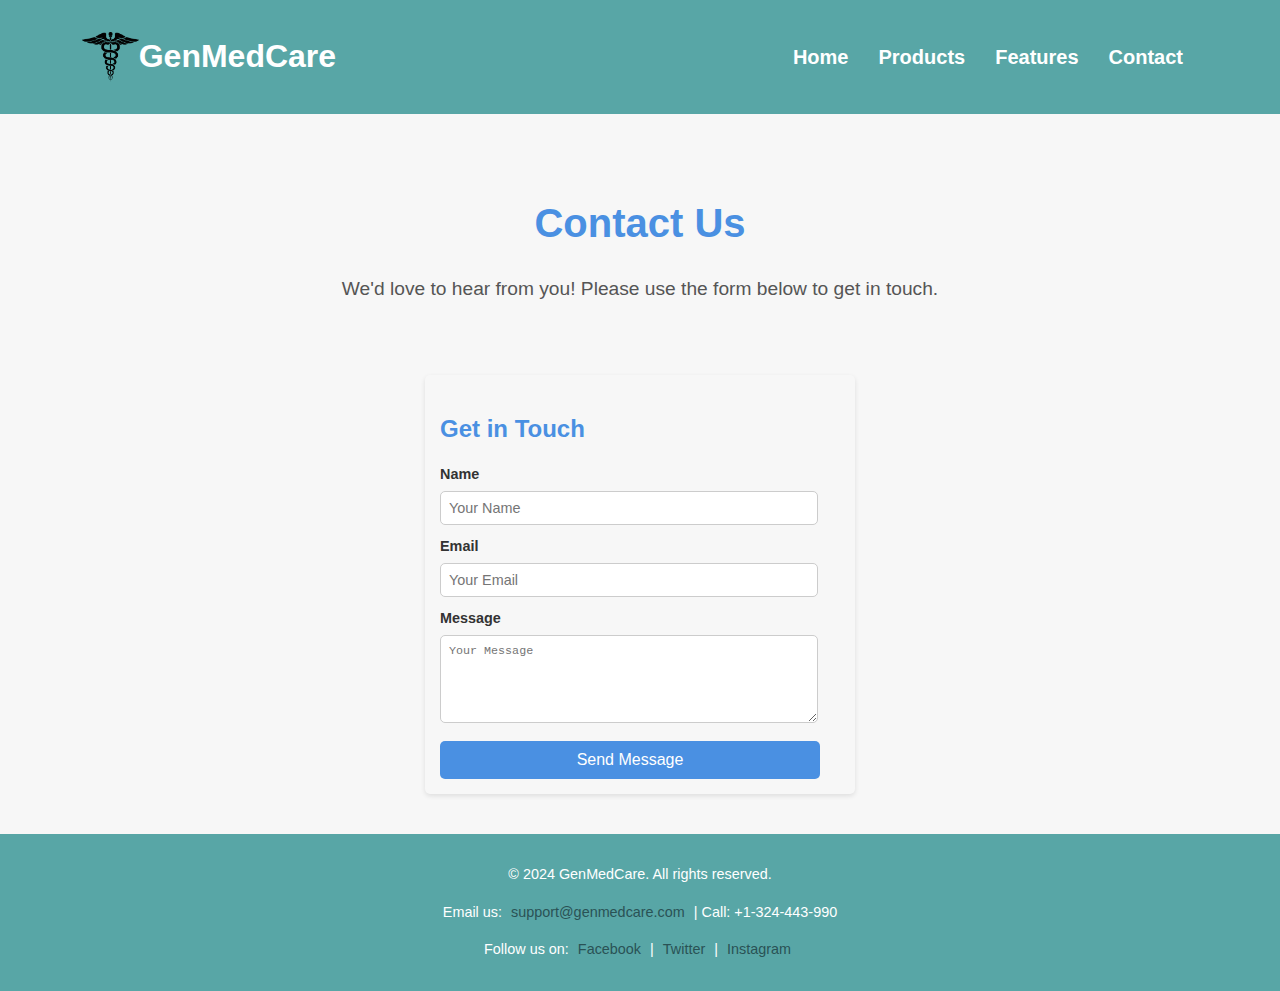
<file: contact.html>
<!DOCTYPE html>
<html lang="en">
<head>
    <meta charset="UTF-8">
    <meta name="viewport" content="width=device-width, initial-scale=1.0">
    <title>Contact Us</title>
    <link rel="stylesheet" href="css/styles.css">
</head>
<body>
    <!-- Header -->
    <header>
        <div class="container">
            <div class="logo">
                <img src="images/logo.png" alt="GenMedCare Logo">
                <h1>GenMedCare</h1>
              </div>
            <nav>
                <ul>
                    <li><a href="index.html">Home</a></li>
                    <li><a href="products.html">Products</a></li>
                    <li><a href="features.html">Features</a></li>
                    <li><a href="contact.html" class="active">Contact</a></li>
                </ul>
            </nav>
        </div>
    </header>

    <!-- Hero Section -->
    <section class="hero">
        <h1>Contact Us</h1>
        <p>We'd love to hear from you! Please use the form below to get in touch.</p>
    </section>

    <!-- Contact Section -->
    <section class="contact">
        <div class="container">
            <div class="contact-grid">
                <!-- Contact Form -->
                <div class="contact-form">
                    <h2>Get in Touch</h2>
                    <form action="submit_form.php" method="POST">
                        <div class="form-group">
                            <label for="name">Name</label>
                            <input type="text" id="name" name="name" placeholder="Your Name" required>
                        </div>
                        <div class="form-group">
                            <label for="email">Email</label>
                            <input type="email" id="email" name="email" placeholder="Your Email" required>
                        </div>
                        <div class="form-group">
                            <label for="message">Message</label>
                            <textarea id="message" name="message" rows="5" placeholder="Your Message" required></textarea>
                        </div>
                        <button type="submit" class="cta">Send Message</button>
                    </form>
                </div>

            </div>
        </div>
    </section>

    <!-- Footer -->
    <footer>
        <p>&copy; 2024 GenMedCare. All rights reserved.</p>
        <p>Email us: <a href="mailto:support@genmedcare.com">support@genmedcare.com</a> | Call: +1-324-443-990</p>
        <p>Follow us on: 
            <a href="#">Facebook</a> | 
            <a href="#">Twitter</a> | 
            <a href="#">Instagram</a>
        </p>
    </footer>
    
</body>
</html>
</file>
<file: css/styles.css>
/* General Styles */
body {
    font-family: Arial, sans-serif;
    margin: 0;
    padding: 0;
    box-sizing: border-box;
    line-height: 1.6;
    background-color: #F7F7F7; 
    color: #333333; 
}

.container {
    width: 90%;
    max-width: 1200px;
    margin: 0 auto;
}

/* Header Styles */
header {
    background: #58A6A6; 
    color: white;
    padding: 10px 20px; 
}

header .container {
    display: flex;  
    justify-content: space-between;  
    align-items: center;  
}

header .logo {
    display: flex;
    align-items: center;  
}

header .logo img {
    height: 50px;
}

header nav ul {
    list-style: none;
    display: flex;
    margin: 0;
    padding: 0;
    align-items: center; 
}

header nav ul li {
    margin: 0 15px;
}

header nav ul li a {
    color: white;
    text-decoration: none;
    font-weight: bold;
    font-size: 20px;
    transition: color 0.3s ease;
}

header nav ul li a:hover {
    color: #2A5255; 
}

/* Hero Section */
.hero {
    text-align: center;
    background: #F7F7F7; 
    padding: 50px 20px;
}

.hero h1 {
    font-size: 2.5em;
    margin-bottom: 10px;
    color: #4A90E2;
}

.hero p {
    font-size: 1.2em;
    margin-bottom: 20px;
    color: #555;
}

.hero .cta {
    text-decoration: none;
    background: #4A90E2;
    color: white;
    padding: 10px 20px;
    border-radius: 5px;
    font-size: 1em;
    transition: background 0.3s ease;
}

.hero .cta:hover {
    background: #357ABD; 
}


/* Products Section */
.products {
    padding: 50px 20px;
    background: #FFFFFF; 
}

.products h2 {
    text-align: center;
    margin-bottom: 20px;
    color: #4A90E2; 
}

.product-grid {
    display: flex;
    justify-content: space-between;
    gap: 20px;
    flex-wrap: wrap;
}

.product-item {
    background: #FFFFFF;
    padding: 20px;
    border-radius: 5px;
    box-shadow: 0 2px 5px rgba(0, 0, 0, 0.1);
    text-align: center;
    flex: 1;
    min-width: 250px;
}

.product-item h3 {
    margin-bottom: 10px;
    color: #58A6A6;
}

.product-item p {
    color: #555;
}

.product-item .price {
    font-weight: bold;
    color: #4A90E2;
}

.product-item .cta {
    text-decoration: none;
    background: #4A90E2; 
    color: white;
    padding: 10px 20px;
    border-radius: 5px;
    font-size: 1em;
    transition: background 0.3s ease;
}

.product-item .cta:hover {
    background: #357ABD; 
}

/* Features Section */
.features {
    padding: 50px 20px;
    background: #FFFFFF; 
}

.features h2 {
    text-align: center;
    margin-bottom: 20px;
    color: #4A90E2; 
}

.feature-grid {
    display: flex;
    justify-content: space-between;
    gap: 20px;
    flex-wrap: wrap;
}

.feature-item {
    background: #FFFFFF; /* White Background */
    padding: 20px;
    border-radius: 5px;
    box-shadow: 0 2px 5px rgba(0, 0, 0, 0.1);
    text-align: center;
    flex: 1;
    min-width: 250px;
}

.feature-item h3 {
    margin-bottom: 10px;
    color: #58A6A6;
}

.feature-item p {
    color: #555;
}

/* Testimonials Section */
.testimonials {
    padding: 50px 20px;
    background: #FFFFFF;
}

.testimonials h2 {
    text-align: center;
    margin-bottom: 20px;
    color: #4A90E2; 
}

.testimonial {
    margin: 20px auto;
    max-width: 600px;
    background: #F7F7F7; 
    padding: 20px;
    border-radius: 5px;
    text-align: center;
    box-shadow: 0 2px 5px rgba(0, 0, 0, 0.1);
}

.testimonial p {
    font-style: italic;
    margin-bottom: 10px;
    color: #555;
}

.testimonial span {
    font-weight: bold;
    color: #58A6A6; 
}

/* Footer */
footer {
    background: #58A6A6; 
    color: white;
    text-align: center;
    padding: 15px 0;
    font-size: 0.9em;
}

footer a {
    color: #2A5255; 
    text-decoration: none;
    margin: 0 5px;
}

footer a:hover {
    text-decoration: underline;
}

/* Contact Section */
.contact-grid {
    display: flex;
    gap: 20px;
    flex-wrap: wrap;
    justify-content: center; 
}

.contact-form {
    flex: 0 1 400px; 
    background: #F7F7F7; 
    padding: 15px; 
    border-radius: 5px;
    box-shadow: 0 2px 5px rgba(0, 0, 0, 0.1);
    margin-bottom: 40px;
}

.contact-form h2 {
    margin-bottom: 15px; 
    color: #4A90E2;
    font-size: 1.5em; 
}

.contact-form .form-group {
    margin-bottom: 10px; 
}

.contact-form label {
    display: block;
    margin-bottom: 5px;
    color: #333333; 
    font-weight: bold;
    font-size: 0.9em; 
}

.contact-form input,
.contact-form textarea {
    width: 90%;
    padding: 8px; 
    border: 1px solid #CCCCCC; 
    border-radius: 5px;
    font-size: 0.9em; 
}

.contact-form button {
    width: 95%;
    text-decoration: none;
    background: #4A90E2; 
    color: white;
    padding: 10px;
    border: none;
    border-radius: 5px;
    font-size: 1em;
    transition: background 0.3s ease;
}

.contact-form button:hover {
    background: #357ABD; 
}
</file>
